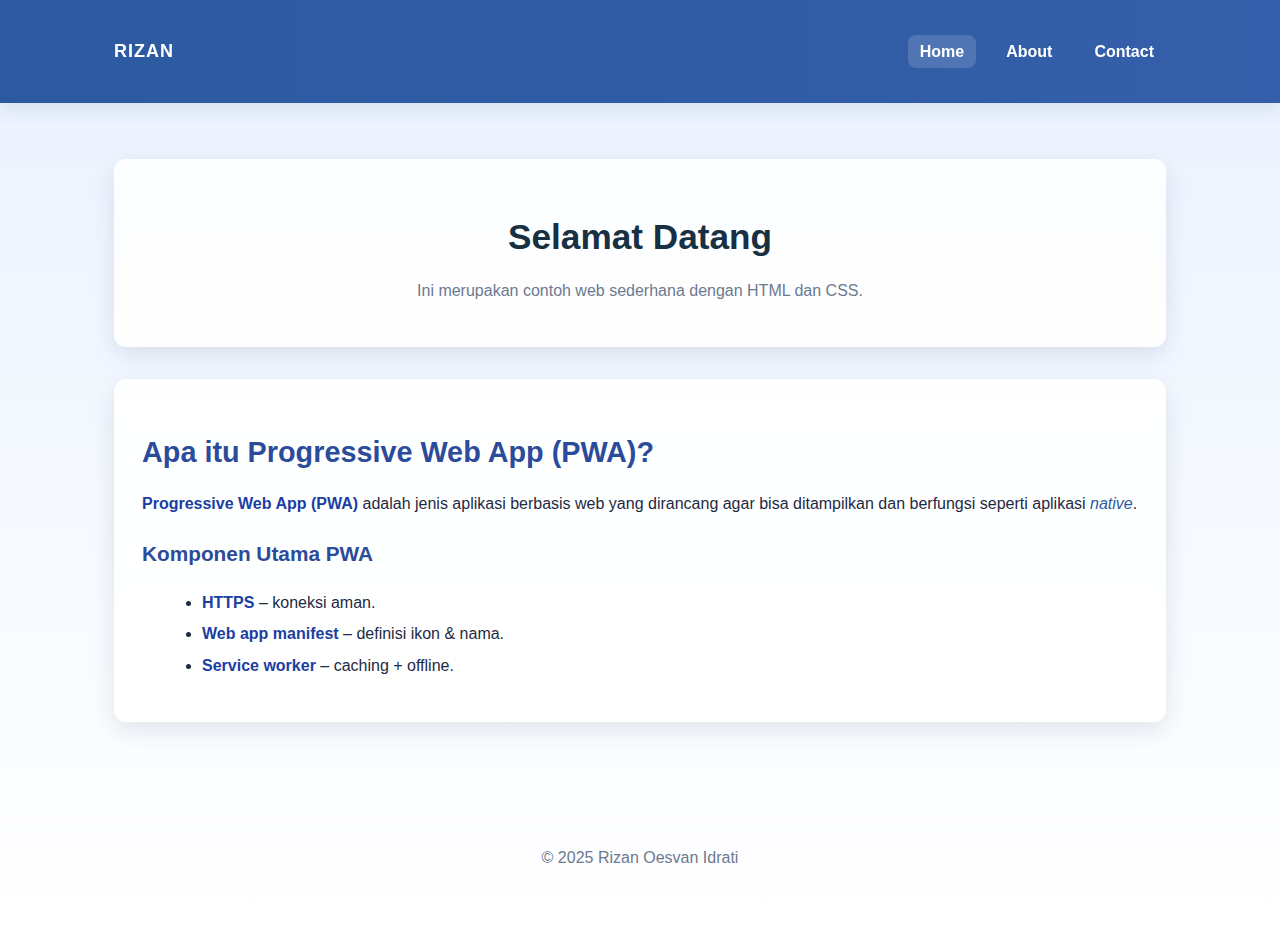
<file: index.html>
<!doctype html>
<html lang="en">
<head>
  <meta charset="utf-8" />
  <meta name="viewport" content="width=device-width, initial-scale=1" />
  <title>Beranda - RIZAN</title>
  <link rel="stylesheet" href="style.css" />
  <link rel="icon" href="./icon512.png" type="image/png">
    <link rel="apple-touch-icon" href="./icon-192.png">
  <link rel="manifest" href="manifest.json">
  <meta name="theme-color" content="#2c5aa0">
</head>
<body>
  <header class="site-header">
    <div class="container header-inner">
      <a class="brand" href="index.html">RIZAN</a>
      <nav class="nav">
        <ul>
          <li><a href="index.html" class="active">Home</a></li>
          <li><a href="about.html">About</a></li>
          <li><a href="contact.html">Contact</a></li>
        </ul>
      </nav>
    </div>
  </header>

  <main class="container">
    <section class="content-card hero">
      <h1>Selamat Datang</h1>
      <p>Ini merupakan contoh web sederhana dengan HTML dan CSS.</p>
    </section>

    <section class="content-card pwa-info">
      <h2>Apa itu Progressive Web App (PWA)?</h2>
      <p><strong>Progressive Web App (PWA)</strong> adalah jenis aplikasi berbasis web yang dirancang agar bisa ditampilkan dan berfungsi seperti aplikasi <em>native</em>.</p>
      <h3>Komponen Utama PWA</h3>
      <ul>
        <li><strong>HTTPS</strong> ‒ koneksi aman.</li>
        <li><strong>Web app manifest</strong> ‒ definisi ikon & nama.</li>
        <li><strong>Service worker</strong> ‒ caching + offline.</li>
      </ul>
    </section>

  </main>

  <footer class="site-footer">
    <div class="container">
      <p>&copy; 2025 Rizan Oesvan Idrati</p>
    </div>
  </footer>

  <script>
    if ('serviceWorker' in navigator) {
      window.addEventListener('load', function() {
        navigator.serviceWorker.register('/service-worker.js')
          .then(function(reg){ console.log('ServiceWorker registered:', reg.scope); })
          .catch(function(err){ console.warn('ServiceWorker registration failed:', err); });
      });
    }
  </script>
</body>
</html>
</file>
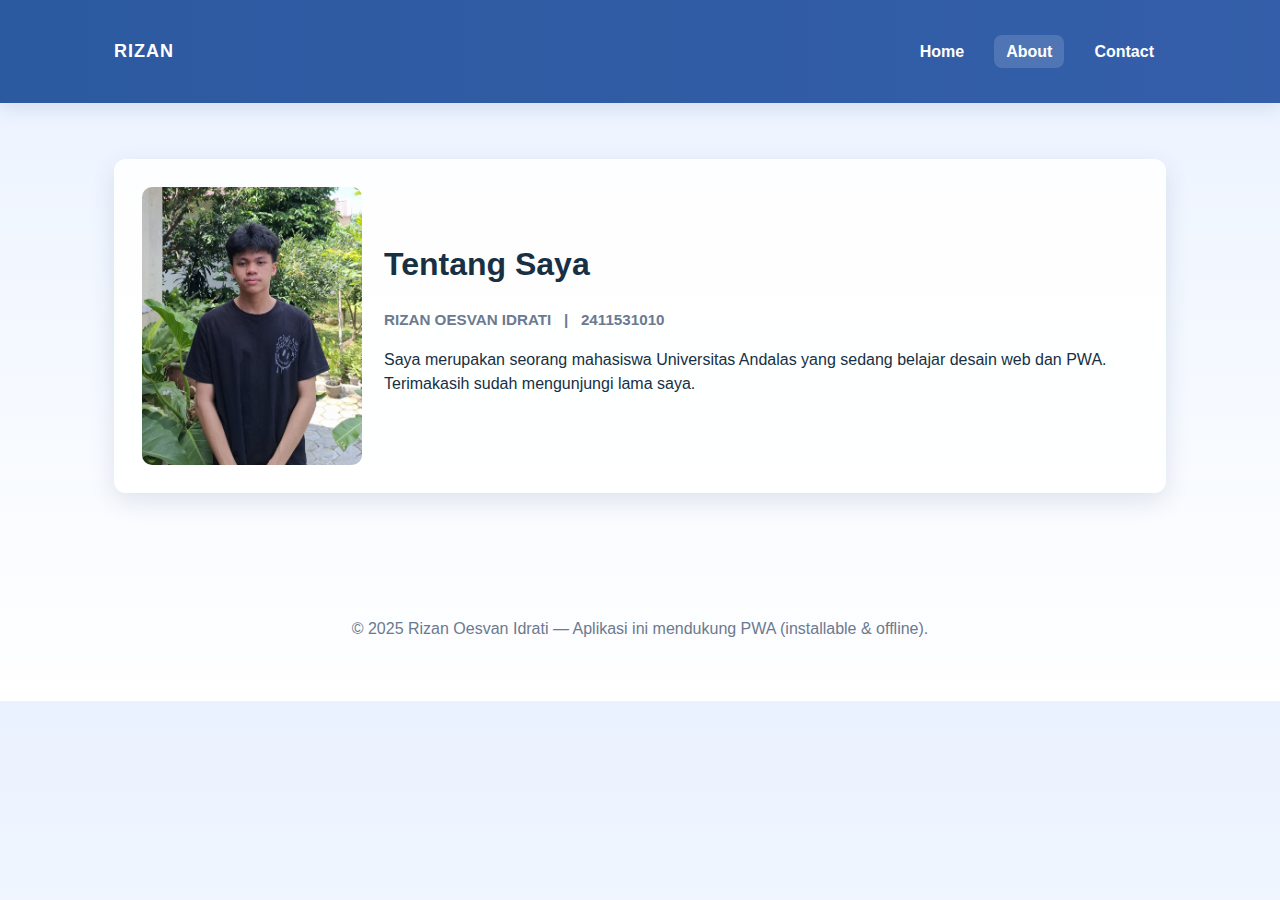
<file: about.html>
<!doctype html>
<html lang="en">
<head>
  <meta charset="utf-8" />
  <meta name="viewport" content="width=device-width, initial-scale=1" />
  <title>Tentang Saya - RIZAN</title>
  <link rel="stylesheet" href="style.css" />
    <link rel="icon" href="./icons/icon-512.png" type="image/png">
    <link rel="apple-touch-icon" href="./icons/icon-192.png">
  <link rel="manifest" href="manifest.json">
  <meta name="theme-color" content="#2c5aa0">
</head>
<body>
  <header class="site-header">
    <div class="container header-inner">
      <a class="brand" href="index.html">RIZAN</a>
      <nav class="nav">
        <ul>
          <li><a href="index.html">Home</a></li>
          <li><a href="about.html" class="active">About</a></li>
          <li><a href="contact.html">Contact</a></li>
        </ul>
      </nav>
    </div>
  </header>

  <main class="container">
    <section class="content-card about-card">
      <div class="about-grid">
        <div class="about-photo">
          <img src="./profile.jpg" alt="Foto Rizan">
        </div>
        <div class="about-info">
          <h1>Tentang Saya</h1>
          <p class="meta">RIZAN OESVAN IDRATI &nbsp; | &nbsp; 2411531010</p>
          <p>Saya merupakan seorang mahasiswa Universitas Andalas yang sedang belajar desain web dan PWA. Terimakasih sudah mengunjungi lama saya.</p>
        </div>
      </div>
    </section>
  </main>

  <footer class="site-footer">
    <div class="container">
      <p>&copy; 2025 Rizan Oesvan Idrati — Aplikasi ini mendukung PWA (installable & offline).</p>
    </div>
  </footer>

  <script>
    if ('serviceWorker' in navigator) {
      window.addEventListener('load', function() {
        navigator.serviceWorker.register('./service-worker.js').catch(function(){});
      });
    }
  </script>
</body>
</html>
</file>
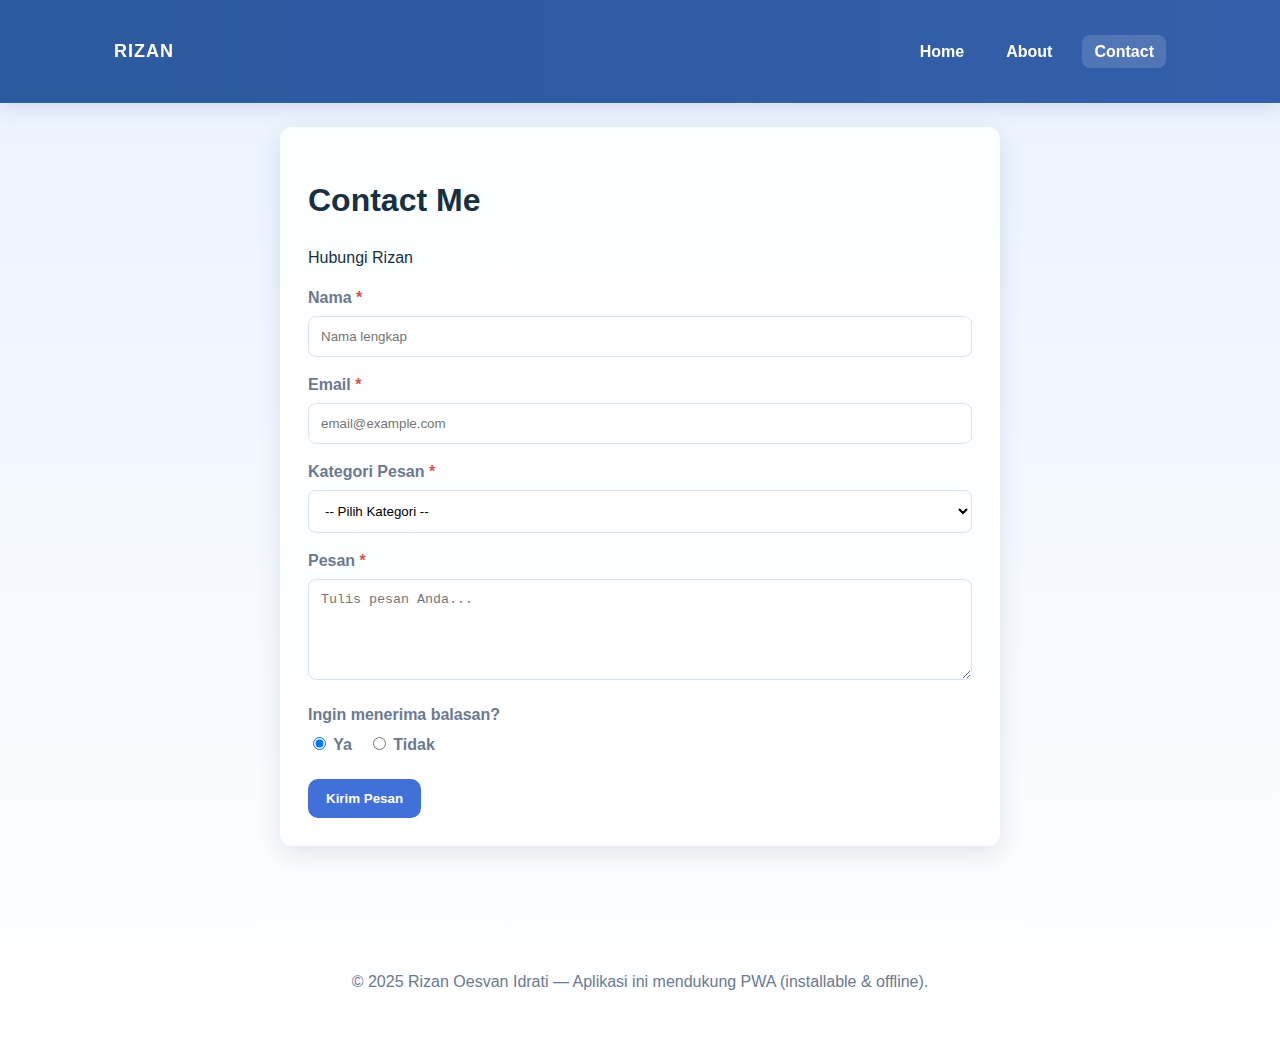
<file: contact.html>
<!doctype html>
<html lang="en">
<head>
  <meta charset="utf-8" />
  <meta name="viewport" content="width=device-width, initial-scale=1" />
  <title>Contact - RIZAN</title>
  <link rel="stylesheet" href="style.css" />
  <link rel="icon" href="./icons/icon-512.png" type="image/png">
  <link rel="apple-touch-icon" href="./icons/icon-192.png">
  <link rel="manifest" href="manifest.json">
  <meta name="theme-color" content="#2c5aa0">
</head>
<body>
  <header class="site-header">
    <div class="container header-inner">
      <a class="brand" href="index.html">RIZAN</a>
      <nav class="nav">
        <ul>
          <li><a href="index.html">Home</a></li>
          <li><a href="about.html">About</a></li>
          <li><a href="contact.html" class="active">Contact</a></li>
        </ul>
      </nav>
    </div>
  </header>

  <main class="container">
    <section class="content-card contact-wrapper">
      <h1>Contact Me</h1>
      <p class="contact-subtitle">Hubungi Rizan</p>

      <form id="contactForm" class="contact-form" onsubmit="handleSubmit(event)">
        <div class="form-group">
          <label for="nama">Nama <span class="required">*</span></label>
          <input type="text" id="nama" name="nama" required placeholder="Nama lengkap">
        </div>

        <div class="form-group">
          <label for="email">Email <span class="required">*</span></label>
          <input type="email" id="email" name="email" required placeholder="email@example.com">
        </div>

        <div class="form-group">
          <label for="kategori">Kategori Pesan <span class="required">*</span></label>
          <select id="kategori" name="kategori" required>
            <option value="">-- Pilih Kategori --</option>
            <option value="pertanyaan">Pertanyaan</option>
            <option value="saran">Kritik</option>
            <option value="masalah">Saran</option>
          </select>
        </div>

        <div class="form-group">
          <label for="pesan">Pesan <span class="required">*</span></label>
          <textarea id="pesan" name="pesan" rows="5" required placeholder="Tulis pesan Anda..."></textarea>
        </div>

        <div class="form-group">
          <label>Ingin menerima balasan?</label>
          <div class="radio-group">
            <label class="radio-label">
              <input type="radio" name="balasan" value="ya" checked>
              <span>Ya</span>
            </label>
            <label class="radio-label">
              <input type="radio" name="balasan" value="tidak">
              <span>Tidak</span>
            </label>
          </div>
        </div>

        <button type="submit" class="btn-submit">Kirim Pesan</button>
      </form>
    </section>
  </main>

  <footer class="site-footer">
    <div class="container">
      <p>&copy; 2025 Rizan Oesvan Idrati — Aplikasi ini mendukung PWA (installable & offline).</p>
    </div>
  </footer>

  <script>
    function handleSubmit(event) {
      event.preventDefault();
      const nama = document.getElementById('nama').value;
      alert('Form berhasil dikirim!\n\nTerima kasih ' + nama + ', kami telah menerima pesan Anda.');
      document.getElementById('contactForm').reset();
    }

    if ('serviceWorker' in navigator) {
      window.addEventListener('load', function() {
        navigator.serviceWorker.register('./service-worker.js').catch(function(){});
      });
    }
  </script>
</body>
</html>
</file>
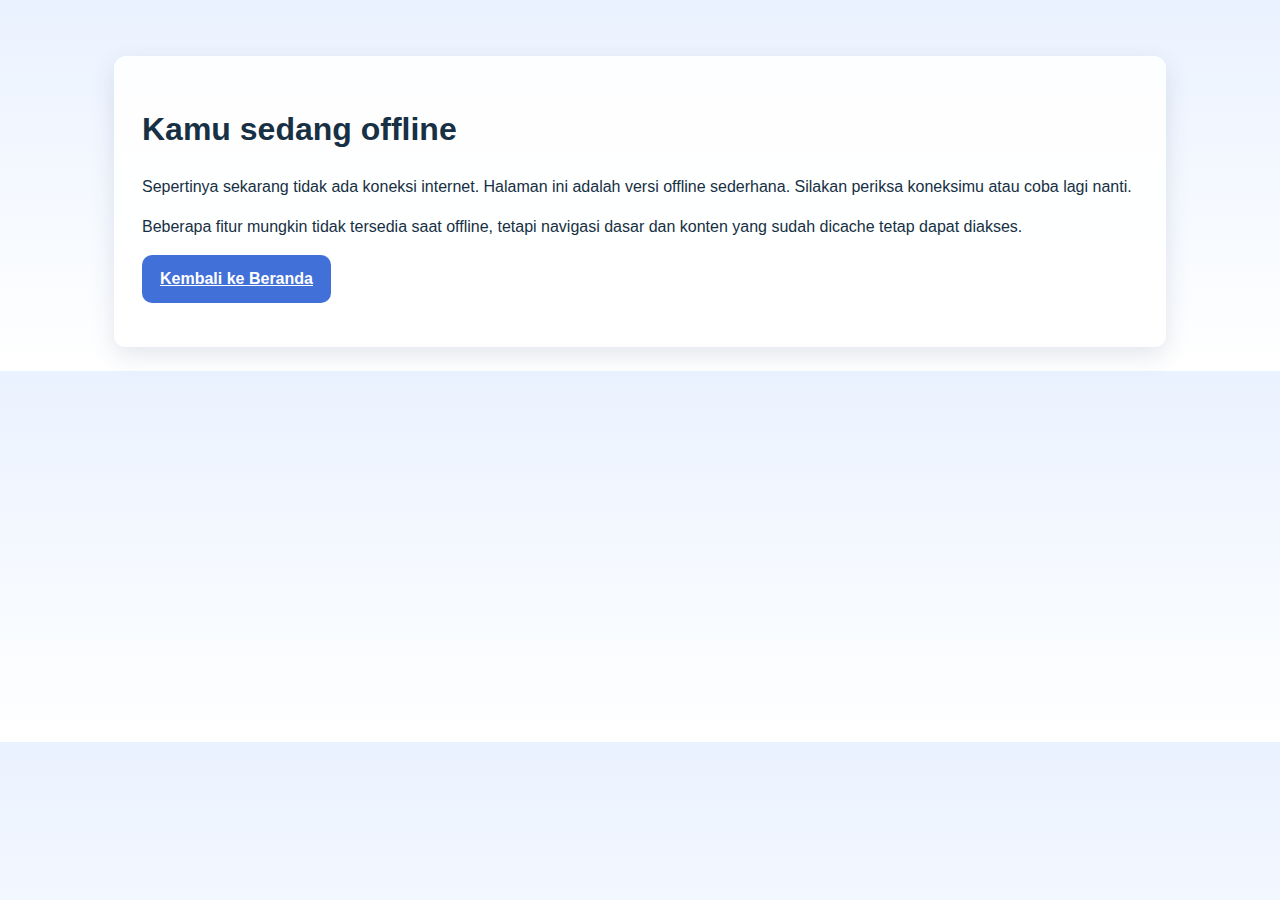
<file: offline.html>
<!doctype html>
<html lang="en">
<head>
  <meta charset="utf-8">
  <meta name="viewport" content="width=device-width,initial-scale=1">
  <title>Offline - RIZAN PWA</title>
  <link rel="stylesheet" href="style.css">
    <link rel="icon" href="./icons/icon-512.png" type="image/png">
  <link rel="apple-touch-icon" href="./icons/icon-192.png">
  <meta name="theme-color" content="#2c5aa0">
</head>
<body>
  <main class="container">
    <section class="content-card">
      <h1>Kamu sedang offline</h1>
      <p>Sepertinya sekarang tidak ada koneksi internet. Halaman ini adalah versi offline sederhana. Silakan periksa koneksimu atau coba lagi nanti.</p>
      <p>Beberapa fitur mungkin tidak tersedia saat offline, tetapi navigasi dasar dan konten yang sudah dicache tetap dapat diakses.</p>
      <p><a href="./index.html" class="btn-submit">Kembali ke Beranda</a></p>
    </section>
  </main>
</body>
</html>
</file>
<file: style.css>
:root{
  --bg-start: #eaf2ff; /* very light blue */
  --bg-end: #ffffff;   /* white */
  --nav-bg: #2c5aa0;   /* deep blue/navy */
  --nav-contrast: #ffffff;
  --card-bg: rgba(255,255,255,0.88);
  --muted: #6b7a90;
  --accent: #4170d8;
  --radius: 12px;
  --shadow: 0 8px 24px rgba(35,61,100,0.12);
}

*{box-sizing:border-box}
body{
  margin:0;
  font-family: Inter, 'Segoe UI', Roboto, Arial, sans-serif;
  background: linear-gradient(180deg,var(--bg-start),var(--bg-end));
  color:#173044;
  -webkit-font-smoothing:antialiased;
  -moz-osx-font-smoothing:grayscale;
  line-height:1.5;
}

.container{
  max-width:1100px;
  margin:0 auto;
  padding:24px;
}

.site-header{
  background: linear-gradient(90deg,var(--nav-bg), #345ea9);
  color:var(--nav-contrast);
  padding:14px 0;
  box-shadow: 0 6px 18px rgba(42,70,120,0.12);
  position:sticky;
  top:0;
  z-index:40;
}
.header-inner{
  display:flex;
  align-items:center;
  justify-content:space-between;
  gap:16px;
}
.brand{
  font-weight:700;
  letter-spacing:1px;
  color:var(--nav-contrast);
  text-decoration:none;
  font-size:18px;
}

.nav ul{display:flex;gap:18px;margin:0;padding:0;list-style:none}
.nav a{
  color:var(--nav-contrast);
  text-decoration:none;
  padding:8px 12px;
  border-radius:8px;
  font-weight:600;
}

.nav a:hover{background:rgba(255,255,255,0.08)}
.nav a.active{background:rgba(255,255,255,0.15)}

/* content card (the wrapper requested) */
.content-card{
  background: var(--card-bg);
  border-radius:var(--radius);
  padding:28px;
  box-shadow:var(--shadow);
  margin-top:32px;
}

.hero{text-align:center}
.hero h1{font-size:2.2rem;margin-bottom:8px}
.hero p{color:var(--muted)}

/* About page layout */
.about-grid{display:grid;grid-template-columns:220px 1fr;gap:22px;align-items:center}
.about-photo img{width:100%;height:auto;border-radius:10px;display:block;object-fit:cover}
.about-info h1{margin-top:0}
.meta{color:var(--muted);font-weight:600;font-size:0.95rem}

/* Contact form styles reuse but inside card */
.contact-wrapper{max-width:720px;margin:auto}
.contact-form{background:transparent;padding:0;border:none}
.form-group{margin-bottom:16px}
.form-group label{display:block;color:var(--muted);margin-bottom:6px;font-weight:600}
.form-group input[type="text"],
.form-group input[type="email"],
.form-group select,
.form-group textarea{width:100%;padding:12px;border-radius:8px;border:1px solid #d7e1f7;background:#fff}
.form-group input:focus,.form-group textarea:focus,.form-group select:focus{outline:none;box-shadow:0 0 0 4px rgba(65,112,216,0.12);border-color:var(--accent)}

.radio-group{display:flex;gap:16px}
.btn-submit{display:inline-block;padding:12px 18px;border-radius:10px;background:var(--accent);color:white;border:none;font-weight:700;cursor:pointer}
.btn-submit:hover{filter:brightness(0.98)}

.required{color:#d9534f}

.site-footer{padding:20px 0;text-align:center;color:var(--muted);margin-top:40px}

/* responsive */
@media (max-width:820px){
  .about-grid{grid-template-columns:1fr;}
  .header-inner{flex-direction:row}
  .nav ul{gap:12px}
}

@media (max-width:480px){
  .brand{font-size:16px}
  .content-card{padding:18px;margin-top:20px}
  .container{padding:16px}
}

/* === PWA Explanation Section === */
.pwa-info h2 {
  font-size: 1.8rem;
  margin-bottom: 10px;
  color: #2c4b9a;
}

.pwa-info h3 {
  font-size: 1.3rem;
  margin-top: 20px;
  color: #2c4b9a;
}

.pwa-info p {
  text-align: justify;
  margin-bottom: 12px;
  color: #1f2a44;
  line-height: 1.7;
}

.pwa-info ul {
  margin-left: 20px;
  color: #1f2a44;
  line-height: 1.6;
}

.pwa-info li {
  margin-bottom: 6px;
}

.pwa-info strong {
  color: #1b3ea3;
}

.pwa-info em {
  color: #2c5aa0;
}

/* PWA card / details styling */
.pwa-card { padding: 18px; }
.pwa-summary {
  cursor: pointer;
  display:flex;
  align-items:center;
  justify-content:space-between;
  gap:12px;
  padding:6px 8px;
  border-radius:10px;
  background:linear-gradient(90deg, rgba(65,112,216,0.08), rgba(255,255,255,0.02));
  border:1px solid rgba(65,112,216,0.12);
}
.pwa-summary .summary-sub { color:var(--muted); font-weight:600; font-size:0.95rem; margin-left:12px; }
.pwa-body { margin-top:12px; color: #173044; }
.pwa-body h4 { margin-bottom:6px; }
.code-block summary { cursor:pointer; font-weight:700; }
.code-block pre {
  background:#0f172a0f; padding:12px; border-radius:8px; overflow:auto;
  margin:8px 0;
  font-family:ui-monospace, SFMono-Regular, Menlo, Monaco, 'Roboto Mono', monospace;
  font-size:0.85rem;
}
.muted { color:var(--muted); font-size:0.95rem }

/* small PWA UI touches */
#pwa-install-banner .btn-submit{padding:8px 12px;font-size:0.95rem}
</file>
